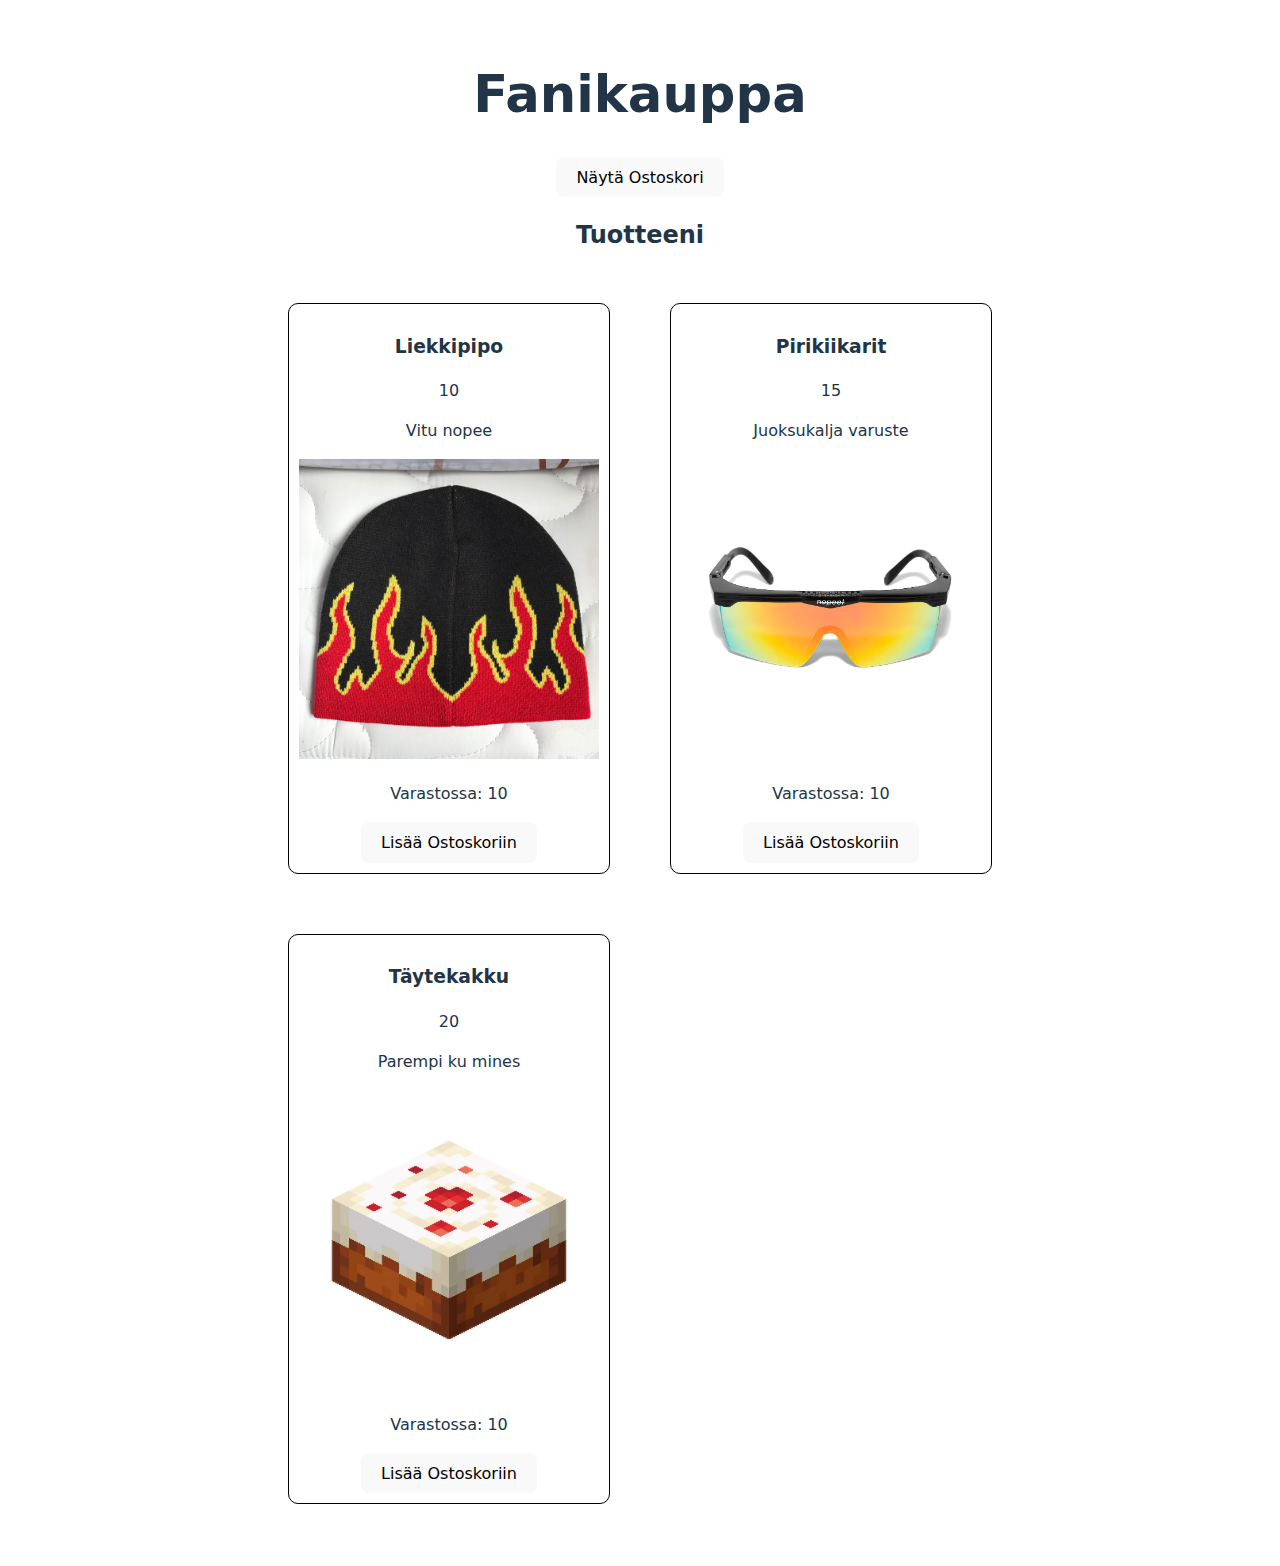
<file: fanikauppa/index.html>
<!doctype html>
<html lang="en">
  <head>
    <meta charset="UTF-8" />
    <link rel="icon" type="image/svg+xml" href="/fanikauppa/vite.svg" />
    <meta name="viewport" content="width=device-width, initial-scale=1.0" />
    <title>fanikauppa</title>
    <script type="module" crossorigin src="/fanikauppa/assets/index-DbJr-Scy.js"></script>
    <link rel="stylesheet" crossorigin href="/fanikauppa/assets/index-D2gvxAYB.css">
  </head>
  <body>
    <div id="root"></div>
  </body>
</html>
</file>
<file: fanikauppa/assets/index-D2gvxAYB.css>
:root{font-family:system-ui,Avenir,Helvetica,Arial,sans-serif;line-height:1.5;font-weight:400;color-scheme:light dark;color:#ffffffde;background-color:#242424;font-synthesis:none;text-rendering:optimizeLegibility;-webkit-font-smoothing:antialiased;-moz-osx-font-smoothing:grayscale}a{font-weight:500;color:#646cff;text-decoration:inherit}a:hover{color:#535bf2}body{margin:0;display:flex;place-items:center;min-width:320px;min-height:100vh}h1{font-size:3.2em;line-height:1.1}button{border-radius:8px;border:1px solid transparent;padding:.6em 1.2em;font-size:1em;font-weight:500;font-family:inherit;background-color:#1a1a1a;cursor:pointer;transition:border-color .25s}button:hover{border-color:#646cff}button:focus,button:focus-visible{outline:4px auto -webkit-focus-ring-color}@media(prefers-color-scheme:light){:root{color:#213547;background-color:#fff}a:hover{color:#747bff}button{background-color:#f9f9f9}}#root{max-width:1280px;margin:0 auto;padding:2rem;text-align:center}.logo{height:6em;padding:1.5em;will-change:filter;transition:filter .3s}.logo:hover{filter:drop-shadow(0 0 2em #646cffaa)}.logo.react:hover{filter:drop-shadow(0 0 2em #61dafbaa)}@keyframes logo-spin{0%{transform:rotate(0)}to{transform:rotate(360deg)}}@media(prefers-reduced-motion:no-preference){a:nth-of-type(2) .logo{animation:logo-spin infinite 20s linear}}.card{padding:2em}.image{max-width:300px;max-height:400px}.read-the-docs{color:#888}.product{margin:30px;padding:10px;border-style:solid;border-width:1px;border-radius:10px;border-color:#000}.products{display:grid;grid-template-columns:auto auto}label{width:100px}.tilausLomake{text-align:center;background-color:#0ff}
</file>
